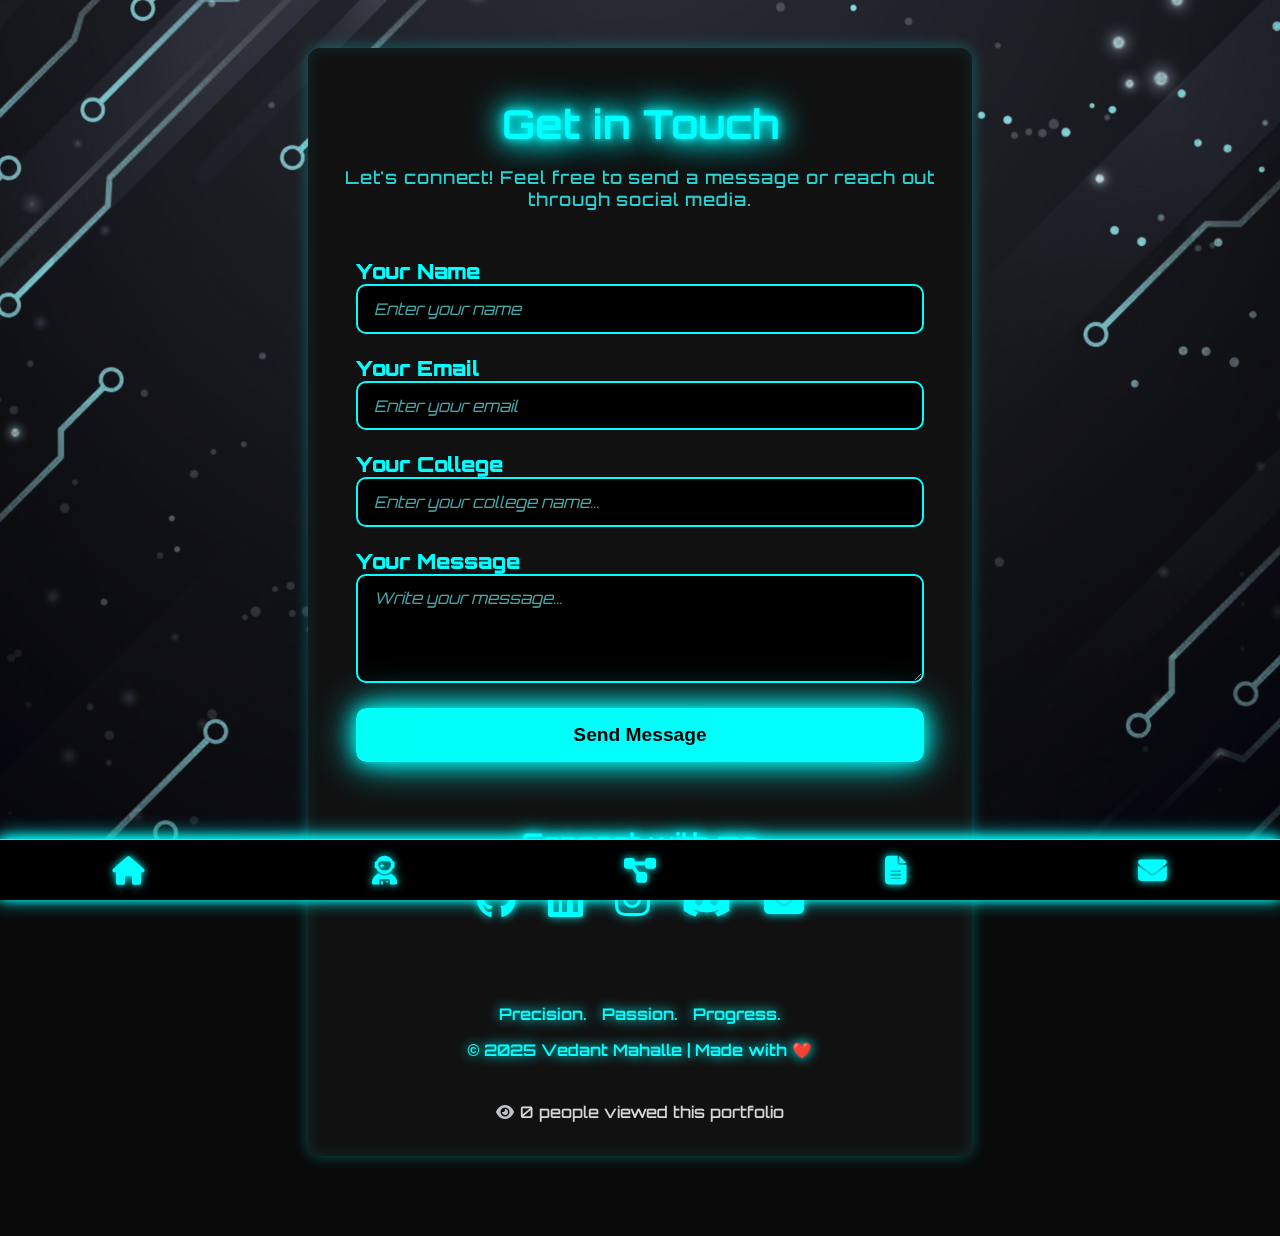
<file: Public/HTML/contact.html>
<!DOCTYPE html>
<html lang="en">
<head>
  <meta charset="UTF-8" />
  <meta name="viewport" content="width=device-width, initial-scale=1, viewport-fit=cover">

  <title>Contact | Vedant Mahalle</title>

  <link
    href="https://cdnjs.cloudflare.com/ajax/libs/font-awesome/6.4.2/css/all.min.css"
    rel="stylesheet"
  />
  <link
    href="https://fonts.googleapis.com/css2?family=Orbitron:wght@500;700&display=swap"
    rel="stylesheet"
  />
<!-- Font Awesome CDN -->
<link
  rel="stylesheet"
  href="https://cdnjs.cloudflare.com/ajax/libs/font-awesome/6.4.0/css/all.min.css"
/>

  
<style>
  /* Ensure no overflow */
body, html {
  margin: 0;
  padding: 0;
  overflow-x: hidden;
}

/* Fix inputs */
input, textarea {
  max-width: 100%;
  box-sizing: border-box;
}

/* Responsive container */
.container {
  width: 100%;
  max-width: 600px;
  margin: 0 auto;
  padding: 16px;
}

/* Fix bottom navbar */
.bottom-navbar {
  position: fixed;
  bottom: 0;
  left: 0;
  width: 100%;
  background: #000; /* or your dark theme */
  display: flex;
  justify-content: space-around;
  padding: 10px 0;
  z-index: 1000;
}

/* Make icons responsive */
.bottom-navbar img, .bottom-navbar svg, .bottom-navbar i {
  width: 24px;
  height: 24px;
  color: cyan;
}


  body {
    font-family: 'Orbitron', sans-serif;
    background-color: #0a0a0a;
    color: #0ff;
    min-height: 100vh;
    display: flex;
    flex-direction: column;
    padding-bottom: 70px;
    background-image: url('/Public/Assest/images/h1.jpg');
    background-size: cover;
    background-position: center;
    background-attachment: fixed;
    background-repeat: no-repeat;
    padding-bottom: env(safe-area-inset-bottom);
    margin: 0;
    overflow-x: hidden;
    box-sizing: border-box;
  }

  /* Removed body::after overlay that caused screen blur */
   nav.sidebar {
  position: fixed;
  bottom: 0;
  left: 0;
  width: 100%;
  height: 60px; /* slightly more height */
  background: #000;
  display: flex;
  justify-content: space-evenly; /* CHANGED */
  align-items: center;
  box-shadow:
    0 -1px 10px #0ff, 
    0 -2px 20px #0ff;
  z-index: 1000;
  backdrop-filter: saturate(180%) blur(8px);
  border-top: 1px solid #0ff;
}


    nav.sidebar a.nav-icon {
  color: #0ff;
  font-size: 1.8rem;
  display: flex;
  align-items: center;
  justify-content: center;
  flex: 1; /* NEW: ensures equal spacing for all icons */
  height: 48px;
  text-decoration: none;
  filter: drop-shadow(0 0 4px #0ff);
  transition: 
    color 0.3s ease,
    box-shadow 0.3s ease,
    transform 0.3s ease;
}

 nav.sidebar a.nav-icon:hover,
    nav.sidebar a.nav-icon.active {
      color: #0ff;
      box-shadow:
        0 0 8px #0ff,
        0 0 16px #0ff,
        0 0 24px #00fff7,
        0 0 30px #00fff7;
      transform: scale(1.25) rotate(8deg);
      animation: pulseGlow 2s infinite;
      z-index: 10;
    }

    @keyframes pulseGlow {
      0%, 100% {
        filter: drop-shadow(0 0 6px #0ff);
      }
      50% {
        filter: drop-shadow(0 0 16px #00fff7);
      }
    }
    
  .main-content {
    max-width: 600px;
    margin: 3rem auto 5rem auto;
    padding: 1.5rem 2rem;
    background: #111;
    border-radius: 12px;
    box-shadow: 0 0 15px rgba(0, 255, 255, 0.3), inset 0 0 15px rgba(0, 255, 255, 0.1);
  }

  .form-container {
    width: 100%;
    padding: 1rem;
  }

  h1.neon-glow {
    color: #0ff;
    text-align: center;
    font-weight: 700;
    font-size: 2.5rem;
    text-shadow: 0 0 8px #0ff, 0 0 20px #0ff, 0 0 30px #00fff7, 0 0 40px #00fff7;
    margin-bottom: 0.6rem;
  }

  p.description {
    text-align: center;
    color: #33ffffcc;
    margin-bottom: 2rem;
    font-size: 1.1rem;
    font-weight: 500;
    letter-spacing: 0.05em;
  }

  form {
    display: flex;
    flex-direction: column;
    gap: 1.3rem;
  }

  label {
    font-weight: 900;
    font-size: 1.3rem;
    color: #0ff;
    margin-bottom: 1rem;
  }

  input.form-control,
  textarea.form-control {
    background: #000;
    border: 2px solid #0ff;
    border-radius: 10px;
    color: #0ff;
    padding: 0.8rem 1rem;
    font-size: 1rem;
    font-family: 'Orbitron', monospace;
    outline-offset: 8px;
    transition: border-color 0.3s ease;
    width: 100%;
  }

  input.form-control::placeholder,
  textarea.form-control::placeholder {
    color: #66ffffaa;
    font-style: italic;
  }

  input.form-control:focus,
  textarea.form-control:focus {
    border-color: #00fff7;
    box-shadow: 0 0 12px #00fff7;
  }

  .error-message {
    color: #ff5555;
    font-size: 0.9rem;
    margin-top: -0.8rem;
    min-height: 1.2rem;
    font-weight: 600;
    letter-spacing: 0.02em;
  }

  button.btn-primary {
    background: linear-gradient(90deg, #00fff7, #0ff);
    border: none;
    border-radius: 10px;
    padding: 1rem;
    font-size: 1.2rem;
    font-weight: 700;
    color: #000;
    cursor: pointer;
    box-shadow: 0 0 20px #00fff7, 0 0 40px #0ff;
    transition: transform 0.3s ease, box-shadow 0.3s ease;
  }

  button.btn-primary:hover {
    transform: scale(1.1) rotate(-2deg);
    box-shadow: 0 0 30px #00fff7, 0 0 60px #0ff, 0 0 90px #0ff;
  }

  .social-links {
    text-align: center;
    margin-top: 3rem;
  }

  .social-links h3 {
    font-size: 1.6rem;
    font-weight: 700;
    color: #0ff;
    text-shadow: 0 0 10px #0ff, 0 0 20px #00fff7;
    margin-bottom: 1rem;
  }

  .icons {
    display: inline-flex;
    gap: 2rem;
    justify-content: center;
  }

  .social-icon {
    font-size: 2.5rem;
    color: #0ff;
    transition: transform 0.3s ease, color 0.3s ease;
    filter: drop-shadow(0 0 5px #0ff);
  }

  .social-icon:hover {
    transform: scale(1.3) rotate(10deg);
    color: #00fff7;
    filter: drop-shadow(0 0 20px #0ff);
  }

  footer {
    text-align: center;
    padding: 1rem 0;
    color: #0ff;
    font-weight: 600;
    font-size: 1rem;
    filter: drop-shadow(0 0 6px #0ff);
    margin-top: 3rem;
  }

  @media (max-width: 768px) {
    .main-content {
      padding: 1rem;
      margin: 2rem 1rem 5rem 1rem;
    }

    input.form-control,
    textarea.form-control {
      font-size: 1rem;
      padding: 0.7rem 0.8rem;
    }

    h1.neon-glow {
      font-size: 1.8rem;
    }

    .social-links h3 {
      font-size: 1.2rem;
    }

    .social-icon {
      font-size: 2rem;
    }

    button.btn-primary {
      font-size: 1rem;
      padding: 0.8rem;
    }
  }

 body {
  padding-bottom: env(safe-area-inset-bottom);
  margin: 0;
  overflow-x: hidden;
  box-sizing: border-box;
}

form, .contact-section, .footer, .bottom-icons {
  padding: 16px;
  box-sizing: border-box;
}

 .overlay {
/* Removed duplicate body rule */
  backdrop-filter: blur(8px);
  display: flex;
  justify-content: center;
  align-items: center;
  z-index: 9999;
  transition: opacity 0.3s ease;
}

.overlay-content {
  background: #000;
  padding: 20px 40px;
  border-radius: 12px;
  color: #0ff;
  font-size: 18px;
  box-shadow: 0 0 20px #0ff;
}

#redirect-overlay {
  position: fixed;
  top: 0;
  left: 0;
  height: 100vh;
  width: 100vw;
  background: rgba(0, 0, 0, 0.6);
  z-index: 9999;
  display: none;
  justify-content: center;
  align-items: center;
}

#redirect-overlay .overlay-content {
  background: rgba(188, 161, 232, 0.315);
  padding: 20px 30px;
  border-radius: 12px;
  box-shadow: 0 10px 40px rgba(0, 0, 0, 0.3);
  transform: translateY(-50px); /* 👈 Moves the popup up */
  transition: transform 0.3s ease-in-out;
  text-align: center;
  font-size: 1.1rem;
}


.view-counter {
  margin: 10px auto;
  font-size: 16px;
  font-weight: 500;
  color: #eeebeb;
  display: flex;
  align-items: center;
  justify-content: center;
  gap: 6px;
  opacity: 0.9;
  animation: fadeIn 1.2s ease-in-out;
}

.view-counter i {
  color: #d1d7de;
}

@keyframes fadeIn {
  from { opacity: 0; transform: translateY(10px); }
  to { opacity: 1; transform: translateY(0); }
}



</style>



</head>
<body>
 <!-- Sidebar / Bottom Nav -->
<nav class="sidebar" role="navigation" aria-label="Bottom navigation">
  <a href="/index.html" class="nav-icon neon-glow" title="Home"><i class="fas fa-home"></i></a>
  <a href="/Public/HTML/about.html" class="nav-icon neon-glow" title="About"><i class="fas fa-user-astronaut"></i></a>
 <a href="/Public/HTML/project.html" class="nav-icon neon-glow" title="Projects"><i class="fas fa-project-diagram"></i></a>
  <a href="/Public/HTML/resume.html" class="nav-icon neon-glow" title="Resume"><i class="fas fa-file-alt"></i></a>
  <a href="/Public/HTML/contact.html" class="nav-icon neon-glow" title="Contact"><i class="fas fa-envelope"></i></a>
</nav>


  <!-- Main Content -->
  <main class="main-content" role="main" tabindex="-1">
    <h1 class="neon-glow">Get in Touch</h1>
    <p class="description">Let's connect! Feel free to send a message or reach out through social media.</p>

    <form id="contactForm" class="form-container" action="https://usebasin.com/f/aa52441e99f6" method="POST" novalidate>
      <input type="hidden" name="_subject" value="New Contact Form Submission" />
      <input type="hidden" name="_template" value="table" />
      <input type="hidden" name="_captcha" value="false" />
      <input type="hidden" name="_next" value="thank-you.html" />

  <div>
    <label for="name">Your Name</label>
    <input
      type="text"
      class="form-control"
      id="name"
      name="name"
      placeholder="Enter your name"
      required
      autocomplete="name"
      aria-describedby="nameError"
    />
    <small class="error-message" id="nameError" aria-live="polite"></small>
  </div>

  <div>
    <label for="email">Your Email</label>
    <input
      type="email"
      class="form-control"
      id="email"
      name="email"
      placeholder="Enter your email"
      required
      autocomplete="email"
      aria-describedby="emailError"
    />
    <small class="error-message" id="emailError" aria-live="polite"></small>
  </div>

  <div>
    <label for="college">Your College</label>
    <input
      type="text"
      class="form-control"
      id="college"
      name="college"
      placeholder="Enter your college name..."
      required
      autocomplete="organization"
      aria-describedby="collegeError"
    />
    <small class="error-message" id="collegeError" aria-live="polite"></small>
  </div>

  <div>
    <label for="message">Your Message</label>
    <textarea
      class="form-control"
      id="message"
      name="message"
      rows="4"
      placeholder="Write your message..."
      required
      aria-describedby="messageError"
    ></textarea>
    <small class="error-message" id="messageError" aria-live="polite"></small>
  </div>

  <button type="submit" class="btn-primary" aria-label="Send Message">
    Send Message
  </button>
</form>



    <section class="social-links" aria-label="Social media links">
      <h3>Connect with me</h3>
      <div class="icons">
        <a
          href="https://github.com/Vedant10Mahalle"
          target="_blank"
          rel="noopener noreferrer"
          class="social-icon"
          aria-label="GitHub"
          ><i class="fab fa-github"></i
        ></a>
        <a
          href="https://www.linkedin.com/in/vedant-mahalle-b217b4290"
          target="_blank"
          rel="noopener noreferrer"
          class="social-icon"
          aria-label="LinkedIn"
          ><i class="fab fa-linkedin"></i
        ></a>
        <a
          href="https://www.instagram.com/vedantmahalle_45"
          target="_blank"
          rel="noopener noreferrer"
          class="social-icon"
          aria-label="Instagram"
          ><i class="fab fa-instagram"></i
        ></a>
        <a
  href="https://discord.com/users/vedantmahalle"
  target="_blank"
  rel="noopener noreferrer"
  class="social-icon"
  aria-label="Discord"
>
  <i class="fab fa-discord"></i>
</a>

<a
  href="mailto:vedantmahalle1004@gmail.com"
  target="_blank"
  rel="noopener noreferrer"
  class="social-icon"
  aria-label="Email"
>
  <i class="fas fa-envelope"></i>
</a>


      </div>
    </section>
<footer class="custom-footer mt-5 text-center">
  <p class="tagline">
    Precision.&nbsp;&nbsp;&nbsp;Passion.&nbsp;&nbsp;&nbsp;Progress.
  </p>
  <p class="copyright">
    © 2025 Vedant Mahalle | Made with ❤️
  </p>
</footer>

<div id="PortfolioTotalViewsDisplay" class="view-counter">
  <i class="fas fa-eye" aria-hidden="true"></i>
  <span id="PortfolioTotalViewsCount">0</span>
  <span>people viewed this portfolio</span>
</div>

  </main>

 <div id="redirect-overlay" class="overlay" style="display:none;">
  <div class="overlay-content">
    <p>🚀 Redirecting you ..</p>
  </div>
</div>




<script>
  if (typeof AOS !== "undefined") {
    AOS.init({ duration: 1000, easing: "ease-in-out", once: true });
  }

  const overlay = document.getElementById("redirect-overlay");
  const form = document.getElementById("contactForm");

  if (form) {
    form.addEventListener("submit", function (event) {
      event.preventDefault(); // Prevent default always at the start

      let isValid = true;

      const name = document.getElementById("name").value.trim();
      const email = document.getElementById("email").value.trim();
      const college = document.getElementById("college").value.trim();
      const message = document.getElementById("message").value.trim();

      const nameError = document.getElementById("nameError");
      const emailError = document.getElementById("emailError");
      const collegeError = document.getElementById("collegeError");
      const messageError = document.getElementById("messageError");

      nameError.textContent = "";
      emailError.textContent = "";
      collegeError.textContent = "";
      messageError.textContent = "";

      if (name === "") {
        nameError.textContent = "⚠️ Name is required!";
        isValid = false;
      }

      if (!email.match(/^[a-zA-Z0-9._%+-]+@[a-zA-Z0-9.-]+\.[a-zA-Z]{2,}$/)) {
        emailError.textContent = "⚠️ Please enter a valid email!";
        isValid = false;
      }

      if (college === "") {
        collegeError.textContent = "⚠️ College name is required!";
        isValid = false;
      }

      if (message.length < 10) {
        messageError.textContent = "⚠️ Message should be at least 10 characters!";
        isValid = false;
      }

      if (!isValid) {
        // Focus first error field
        if (nameError.textContent) document.getElementById("name").focus();
        else if (emailError.textContent) document.getElementById("email").focus();
        else if (collegeError.textContent) document.getElementById("college").focus();
        else if (messageError.textContent) document.getElementById("message").focus();
        return;
      }

      // Show overlay with custom thank you
      overlay.style.display = "flex";
      overlay.querySelector(".overlay-content").innerHTML = `<p>✅ Thank you, <strong>${name}</strong>, for contacting me!</p>`;

      const formData = new FormData(form);

      fetch(form.action, {
        method: "POST",
        body: formData,
      })
      .then(response => {
        form.reset();
        setTimeout(() => {
          overlay.style.display = "none";
          overlay.querySelector(".overlay-content").innerHTML = "<p>🚀 Redirecting you ..</p>";
        }, 3000);
      })
      .catch(error => {
        overlay.querySelector(".overlay-content").innerHTML = "<p>❌ Something went wrong. Please try again!</p>";
        setTimeout(() => {
          overlay.style.display = "none";
          overlay.querySelector(".overlay-content").innerHTML = "<p>🚀 Redirecting you ..</p>";
        }, 3000);
      });
    });
  }

  

  document.addEventListener("DOMContentLoaded", function () {
    // Track total portfolio views across all pages
    const viewKey = "portfolioTotalViews";
    let viewCount = localStorage.getItem(viewKey);

    // Only count once per session (per browser tab)
    if (!sessionStorage.getItem("portfolioViewed")) {
      viewCount = parseInt(viewCount || "0") + 1;
      localStorage.setItem(viewKey, viewCount);
      sessionStorage.setItem("portfolioViewed", "true");
    }

    // Show the count in the element with id 'contactPageViewsCount'
    const countElement = document.getElementById("contactPageViewsCount");
    if (countElement) {
      countElement.textContent = localStorage.getItem(viewKey);
    }
  });
</script>
</file>
